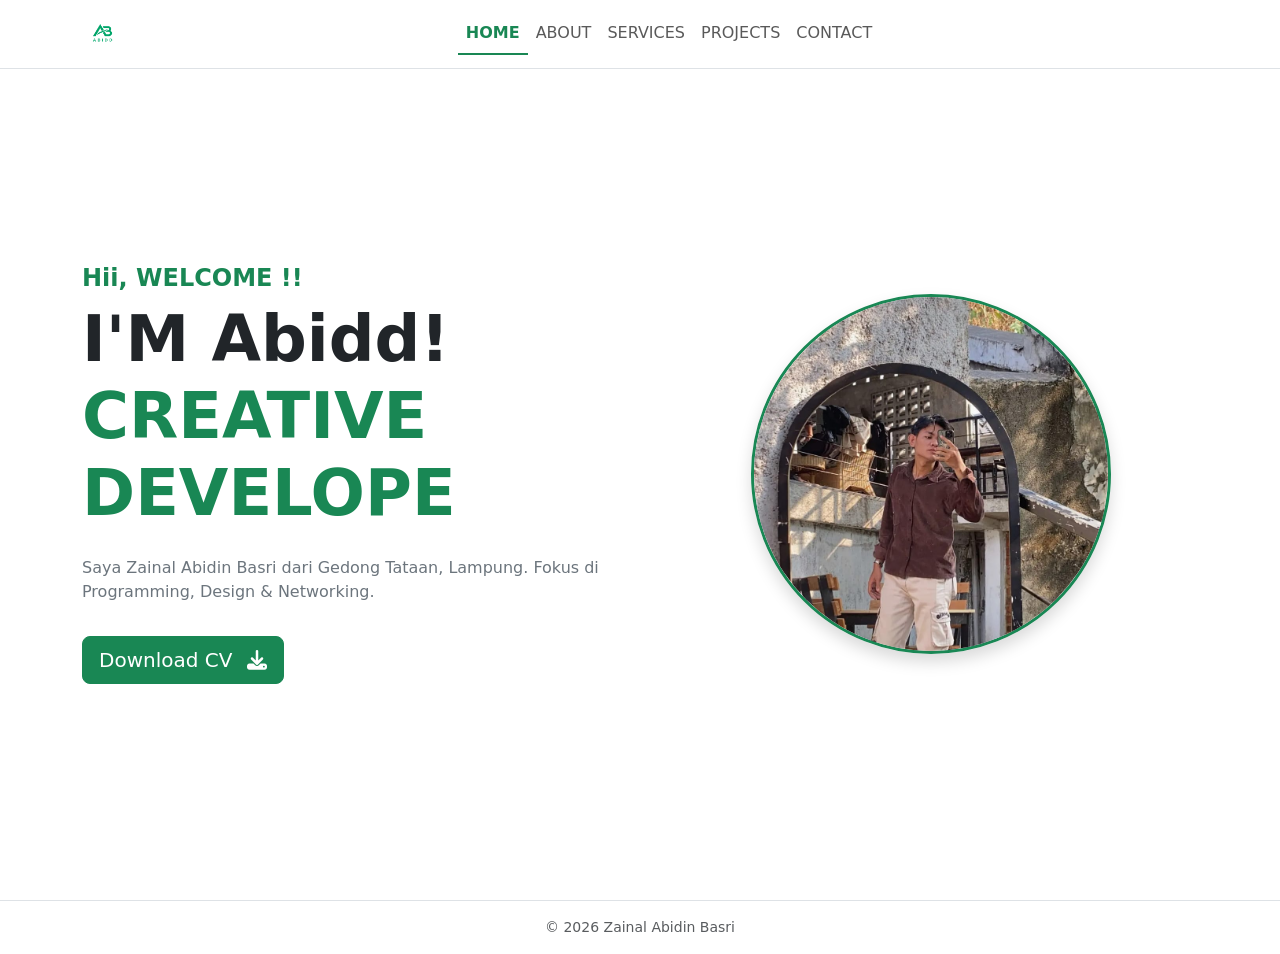
<file: index.html>
<!DOCTYPE html>
<html lang="id" data-bs-theme="light">
<head>
<!-- ===== HEAD: pengaturan dasar halaman ===== -->
<meta charset="UTF-8">
<!-- Viewport: biar Bootstrap responsive di HP -->
<meta name="viewport" content="width=device-width, initial-scale=1.0">
<title>ABIDD - Home</title>

<!-- Bootstrap 5.3.3 CSS (CDN) -->
<link href="https://cdn.jsdelivr.net/npm/bootstrap@5.3.3/dist/css/bootstrap.min.css" rel="stylesheet">
<!-- Font Awesome: kumpulan ikon -->
<link rel="stylesheet" href="https://cdnjs.cloudflare.com/ajax/libs/font-awesome/6.5.1/css/all.min.css">
<!-- CSS tambahan (hanya yang gaada di Bootstrap) -->
<link rel="stylesheet" href="style.css">
<!-- Ikon di tab browser -->
<link rel="icon" href="img/logo.png">
</head>
<body>

<!-- ===== NAVBAR =====
     Komponen Bootstrap: navbar. ID "menuNav" harus sama dengan data-bs-target pada tombol burger. -->
<nav class="navbar navbar-expand-lg navbar-light bg-white border-bottom fixed-top">
  <div class="container">
    <!-- Logo: klik untuk kembali ke Home -->
    <a class="navbar-brand" href="index.html"><img src="img/logo.png" alt="ABIDD Logo" class="logo-img"></a>

    <!-- Tombol burger (muncul di HP) -->
    <button class="navbar-toggler" type="button" data-bs-toggle="collapse" data-bs-target="#menuNav" aria-controls="menuNav" aria-expanded="false" aria-label="Buka menu">
      <span class="navbar-toggler-icon"></span>
    </button>

    <!-- Daftar menu. Class "active" menandai halaman yang sedang dibuka -->
    <div class="collapse navbar-collapse" id="menuNav">
      <ul class="navbar-nav mx-auto">
        <li class="nav-item"><a class="nav-link active" href="index.html">HOME</a></li>
        <li class="nav-item"><a class="nav-link" href="about.html">ABOUT</a></li>
        <li class="nav-item"><a class="nav-link" href="services.html">SERVICES</a></li>
        <li class="nav-item"><a class="nav-link" href="project.html">PROJECTS</a></li>
        <li class="nav-item"><a class="nav-link" href="contact.html">CONTACT</a></li>
      </ul>
    </div>
  </div>
</nav>

<!-- ===== HERO (bagian utama halaman Home) =====
     min-vh-100 = tinggi minimal satu layar penuh, pt-5 = jarak dari navbar -->
<section class="min-vh-100 d-flex align-items-center pt-5">
  <div class="container">
    <!-- Grid: di layar besar (lg) 2 kolom berdampingan, di HP menumpuk -->
    <div class="row align-items-center g-5">

      <!-- Kolom kiri: teks perkenalan -->
      <div class="col-lg-6 text-center text-lg-start">
        <h4 class="text-success fw-semibold">Hii, WELCOME !!</h4>
        <!-- id="typed" dipakai script.js untuk efek ketik, jangan dihapus -->
        <h1 class="display-3 fw-bold">I'M <span class="text-dark">Abidd!</span><br><span class="text-success" id="typed"></span></h1>
        <p class="mt-4 text-secondary">Saya Zainal Abidin Basri dari Gedong Tataan, Lampung. Fokus di Programming, Design &amp; Networking.</p>

        <!-- Tombol Download CV versi DESKTOP: d-none d-lg-inline-block = disembunyikan di HP, tampil di layar besar -->
        <a href="cv/CV-Zainal-Abidin-Basri.pdf" download class="btn btn-success btn-lg mt-3 d-none d-lg-inline-block">
          Download CV <i class="fa-solid fa-download ms-2"></i>
        </a>
      </div>

      <!-- Kolom kanan: foto -->
      <div class="col-lg-6 text-center">
        <!-- Foto bulat: img-fluid (responsive), rounded-circle (bulat), border-success (garis hijau) -->
        <img src="img/abid-foto.jpeg" alt="Foto Zainal" class="hero-photo img-fluid rounded-circle border border-3 border-success shadow">

        <!-- Tombol Download CV versi HP: d-lg-none = tampil di HP (di bawah foto), hilang di layar besar -->
        <div class="d-lg-none mt-4">
          <a href="cv/CV-Zainal-Abidin-Basri.pdf" download class="btn btn-success btn-lg">
            Download CV <i class="fa-solid fa-download ms-2"></i>
          </a>
        </div>
      </div>

    </div>
  </div>
</section>

<!-- ===== FOOTER ===== -->
<footer class="border-top py-3 text-center text-muted small">© 2026 Zainal Abidin Basri</footer>

<!-- ===== SCRIPT =====
     Bootstrap JS: wajib supaya menu burger bisa dibuka -->
<script src="https://cdn.jsdelivr.net/npm/bootstrap@5.3.3/dist/js/bootstrap.bundle.min.js"></script>
<!-- JavaScript tambahan (efek ketik, tombol WA & email) -->
<script src="script.js"></script>
</body>
</html>
</file>
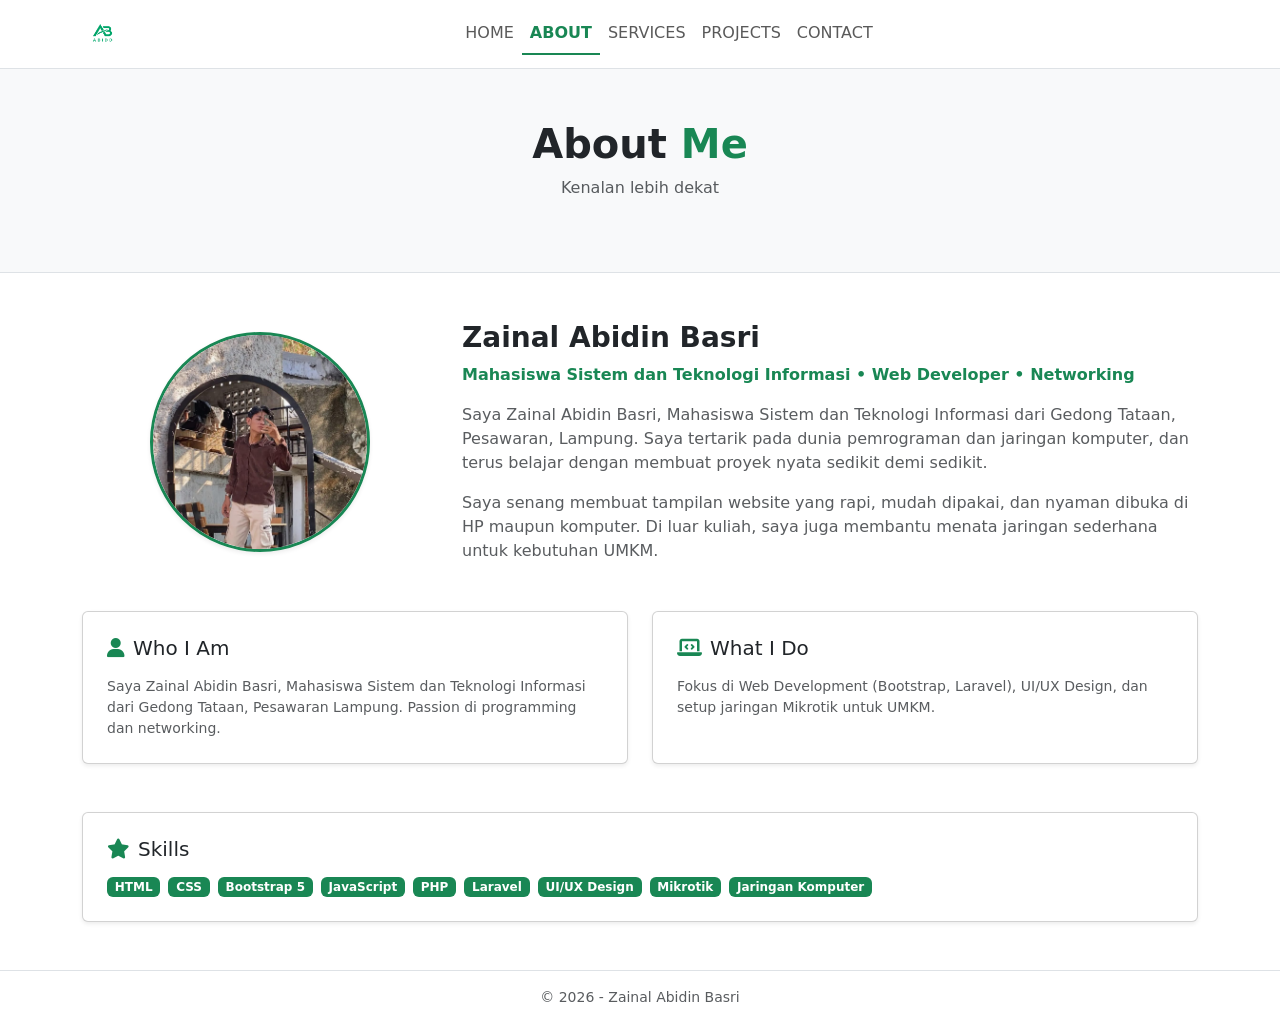
<file: about.html>
<!DOCTYPE html>
  <html lang="id" data-bs-theme="light">
  <head>
  <!-- ===== HEAD: pengaturan dasar halaman ===== -->
  <meta charset="UTF-8">
  <!-- Viewport: wajib biar Bootstrap responsive di HP -->
  <meta name="viewport" content="width=device-width, initial-scale=1.0">
  <title>ABIDD - About</title>

  <!-- Bootstrap 5.3.3 CSS (CDN) -->
  <link href="https://cdn.jsdelivr.net/npm/bootstrap@5.3.3/dist/css/bootstrap.min.css" rel="stylesheet">
  <!-- kumpulan ikon -->
  <link rel="stylesheet" href="https://cdnjs.cloudflare.com/ajax/libs/font-awesome/6.5.1/css/all.min.css">
  <!-- CSS tambahan (hanya yang gaada di Bootstrap) -->
  <link rel="stylesheet" href="style.css">
  <!-- Ikon di tab browser -->
  <link rel="icon" href="img/logo.png">
  </head>
  <body>

  <!-- ===== NAVBAR (menu atas) =====
      Komponen Bootstrap: navbar. ID "menuNav" harus sama dengan data-bs-target pada tombol burger. -->
  <nav class="navbar navbar-expand-lg navbar-light bg-white border-bottom fixed-top">
    <div class="container">
      <!-- Logo: klik untuk kembali ke Home -->
      <a class="navbar-brand" href="index.html"><img src="img/logo.png" alt="ABIDD Logo" class="logo-img"></a>

      <!-- Tombol burger (muncul di HP) -->
      <button class="navbar-toggler" type="button" data-bs-toggle="collapse" data-bs-target="#menuNav" aria-controls="menuNav" aria-expanded="false" aria-label="Buka menu">
        <span class="navbar-toggler-icon"></span>
      </button>

      <!-- Daftar menu. Class "active" menandai halaman yang sedang dibuka -->
      <div class="collapse navbar-collapse" id="menuNav">
        <ul class="navbar-nav mx-auto">
          <li class="nav-item"><a class="nav-link" href="index.html">HOME</a></li>
          <li class="nav-item"><a class="nav-link active" href="about.html">ABOUT</a></li>
          <li class="nav-item"><a class="nav-link" href="services.html">SERVICES</a></li>
          <li class="nav-item"><a class="nav-link" href="project.html">PROJECTS</a></li>
          <li class="nav-item"><a class="nav-link" href="contact.html">CONTACT</a></li>
        </ul>
      </div>
    </div>
  </nav>

  <!-- ===== JUDUL HALAMAN ===== -->
  <section class="bg-light border-bottom py-5 mt-5">
    <div class="container text-center py-4">
      <h1 class="fw-bold">About <span class="text-success">Me</span></h1>
      <p class="text-muted mb-0">Kenalan lebih dekat</p>
    </div>
  </section>

  <!-- ===== PROFIL SINGKAT: foto + deskripsi ===== -->
  <section class="py-5">
    <div class="container">
      <div class="row g-4 align-items-center">
        <!-- Foto (kolom kecil) -->
        <div class="col-md-4 text-center">
          <img src="img/abid-foto.jpeg" alt="Foto Zainal Abidin Basri" class="about-photo img-fluid rounded-circle border border-3 border-success shadow-sm">
        </div>
        <!-- Deskripsi (kolom besar) -->
        <div class="col-md-8">
          <h3 class="fw-bold">Zainal Abidin Basri</h3>
          <p class="text-success fw-semibold mb-3">Mahasiswa Sistem dan Teknologi Informasi &bull; Web Developer &bull; Networking</p>
          <p class="text-muted">Saya Zainal Abidin Basri, Mahasiswa Sistem dan Teknologi Informasi dari Gedong Tataan, Pesawaran, Lampung. Saya tertarik pada dunia pemrograman dan jaringan komputer, dan terus belajar dengan membuat proyek nyata sedikit demi sedikit.</p>
          <p class="text-muted mb-0">Saya senang membuat tampilan website yang rapi, mudah dipakai, dan nyaman dibuka di HP maupun komputer. Di luar kuliah, saya juga membantu menata jaringan sederhana untuk kebutuhan UMKM.</p>
        </div>
      </div>
    </div>
  </section>

  <!-- ===== WHO I AM & WHAT I DO: dua kartu sejajar ===== -->
  <section class="pb-5">
    <div class="container">
      <div class="row g-4">
        <!-- Kartu 1 -->
        <div class="col-md-6">
          <div class="card h-100 shadow-sm">
            <div class="card-body p-4">
              <h5 class="card-title"><i class="fa-solid fa-user text-success me-2"></i>Who I Am</h5>
              <p class="card-text text-muted small mt-3">Saya Zainal Abidin Basri, Mahasiswa Sistem dan Teknologi Informasi dari Gedong Tataan, Pesawaran Lampung. Passion di programming dan networking.</p>
            </div>
          </div>
        </div>
        <!-- Kartu 2 -->
        <div class="col-md-6">
          <div class="card h-100 shadow-sm">
            <div class="card-body p-4">
              <h5 class="card-title"><i class="fa-solid fa-laptop-code text-success me-2"></i>What I Do</h5>
              <p class="card-text text-muted small mt-3">Fokus di Web Development (Bootstrap, Laravel), UI/UX Design, dan setup jaringan Mikrotik untuk UMKM.</p>
            </div>
          </div>
        </div>
      </div>
    </div>
  </section>

  <!-- ===== SKILLS: memakai komponen badge Bootstrap ===== -->
  <section class="pb-5">
    <div class="container">
      <div class="card shadow-sm">
        <div class="card-body p-4">
          <h5 class="card-title mb-3"><i class="fa-solid fa-star text-success me-2"></i>Skills</h5>
          <div class="d-flex flex-wrap gap-2">
            <span class="badge text-bg-success">HTML</span>
            <span class="badge text-bg-success">CSS</span>
            <span class="badge text-bg-success">Bootstrap 5</span>
            <span class="badge text-bg-success">JavaScript</span>
            <span class="badge text-bg-success">PHP</span>
            <span class="badge text-bg-success">Laravel</span>
            <span class="badge text-bg-success">UI/UX Design</span>
            <span class="badge text-bg-success">Mikrotik</span>
            <span class="badge text-bg-success">Jaringan Komputer</span>
          </div>
        </div>
      </div>
    </div>
  </section>

  <!-- ===== FOOTER ===== -->
  <footer class="border-top py-3 text-center text-muted small">© 2026 - Zainal Abidin Basri</footer>

  <!-- ===== SCRIPT =====
      Bootstrap JS: wajib supaya menu burger bisa dibuka -->
  <script src="https://cdn.jsdelivr.net/npm/bootstrap@5.3.3/dist/js/bootstrap.bundle.min.js"></script>
  <!-- JavaScript tambahan (efek ketik, tombol WA & email) -->
  <script src="script.js"></script>
  </body>
  </html>
</file>
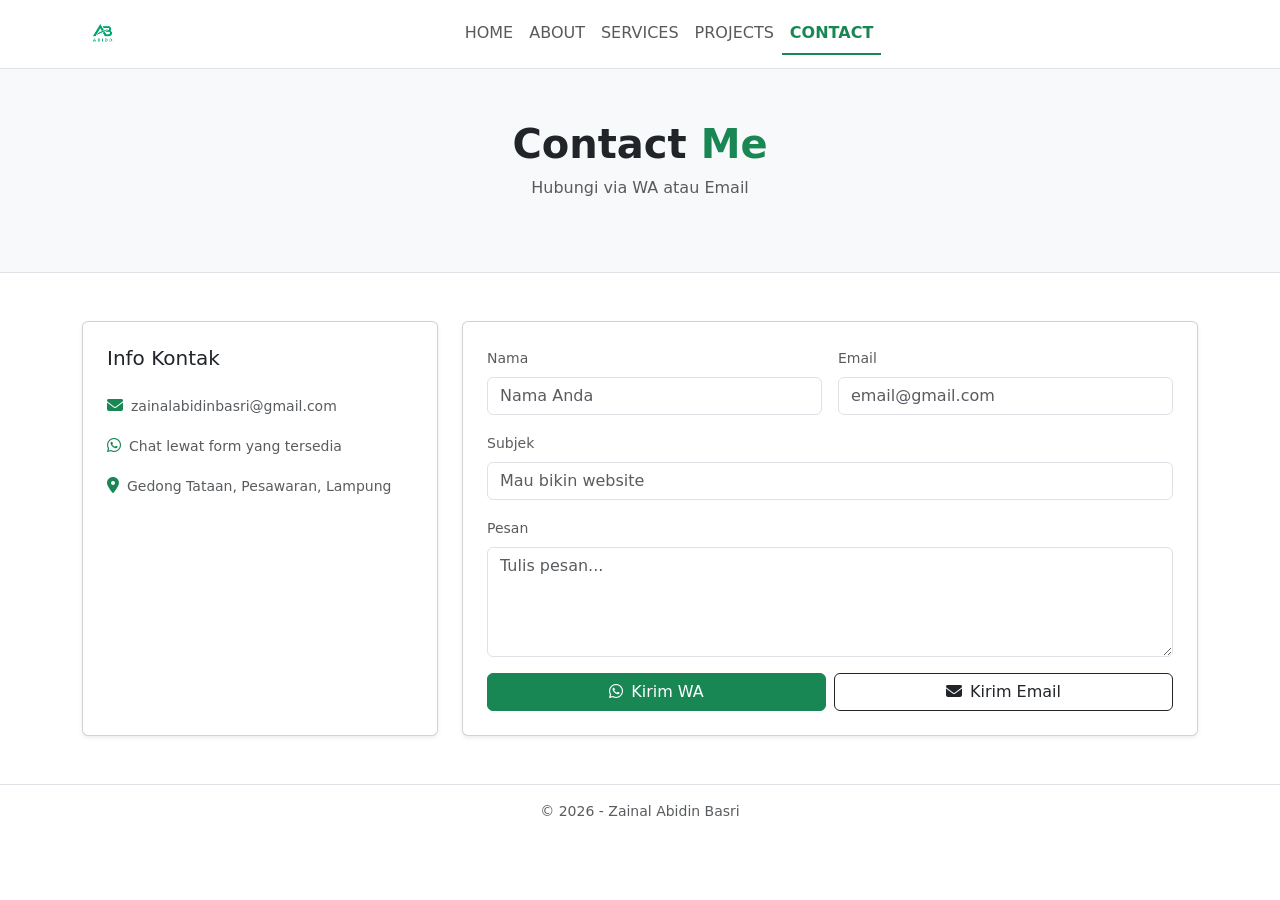
<file: contact.html>
<!DOCTYPE html>
<html lang="id" data-bs-theme="light">
<head>
<!-- ===== HEAD: pengaturan dasar halaman ===== -->
<meta charset="UTF-8">
<!-- Viewport: biar Bootstrap responsive di HP -->
<meta name="viewport" content="width=device-width, initial-scale=1.0">
<title>ABIDD - Contact</title>

<!-- Bootstrap 5.3.3 CSS (CDN) -->
<link href="https://cdn.jsdelivr.net/npm/bootstrap@5.3.3/dist/css/bootstrap.min.css" rel="stylesheet">
<!-- Font Awesome: kumpulan ikon -->
<link rel="stylesheet" href="https://cdnjs.cloudflare.com/ajax/libs/font-awesome/6.5.1/css/all.min.css">
<!-- CSS tambahan (hanya yang gaada di Bootstrap) -->
<link rel="stylesheet" href="style.css">
<!-- Ikon di tab browser -->
<link rel="icon" href="img/logo.png">
</head>
<body>

<!-- ===== NAVBAR (menu atas) =====
     Komponen Bootstrap: navbar. ID "menuNav" harus sama dengan data-bs-target pada tombol burger. -->
<nav class="navbar navbar-expand-lg navbar-light bg-white border-bottom fixed-top">
  <div class="container">
    <!-- Logo: klik untuk kembali ke Home -->
    <a class="navbar-brand" href="index.html"><img src="img/logo.png" alt="ABIDD Logo" class="logo-img"></a>

    <!-- Tombol burger (muncul di HP) -->
    <button class="navbar-toggler" type="button" data-bs-toggle="collapse" data-bs-target="#menuNav" aria-controls="menuNav" aria-expanded="false" aria-label="Buka menu">
      <span class="navbar-toggler-icon"></span>
    </button>

    <!-- Daftar menu. Class "active" menandai halaman yang sedang dibuka -->
    <div class="collapse navbar-collapse" id="menuNav">
      <ul class="navbar-nav mx-auto">
        <li class="nav-item"><a class="nav-link" href="index.html">HOME</a></li>
        <li class="nav-item"><a class="nav-link" href="about.html">ABOUT</a></li>
        <li class="nav-item"><a class="nav-link" href="services.html">SERVICES</a></li>
        <li class="nav-item"><a class="nav-link" href="project.html">PROJECTS</a></li>
        <li class="nav-item"><a class="nav-link active" href="contact.html">CONTACT</a></li>
      </ul>
    </div>
  </div>
</nav>

<!-- ===== JUDUL HALAMAN ===== -->
<section class="bg-light border-bottom py-5 mt-5">
  <div class="container text-center py-4">
    <h1 class="fw-bold">Contact <span class="text-success">Me</span></h1>
    <p class="text-muted mb-0">Hubungi via WA atau Email</p>
  </div>
</section>

<!-- ===== ISI HALAMAN: info kontak (kiri) + form (kanan) ===== -->
<section class="py-5">
  <div class="container">
    <div class="row g-4 justify-content-center">

      <!-- Kolom kiri: info kontak -->
      <div class="col-lg-4">
        <div class="card h-100 shadow-sm">
          <div class="card-body p-4">
            <h5 class="card-title mb-4">Info Kontak</h5>
            <p class="mb-3"><i class="fa-solid fa-envelope text-success me-2"></i><span class="text-muted small">zainalabidinbasri@gmail.com</span></p>
            <p class="mb-3"><i class="fa-brands fa-whatsapp text-success me-2"></i><span class="text-muted small">Chat lewat form yang tersedia</span></p>
            <p class="mb-0"><i class="fa-solid fa-location-dot text-success me-2"></i><span class="text-muted small">Gedong Tataan, Pesawaran, Lampung</span></p>
          </div>
        </div>
      </div>

      <!-- Kolom kanan: form. ID input (waName, waEmail, dll) dipakai script.js, jangan diubah -->
      <div class="col-lg-8">
        <div class="card shadow-sm">
          <div class="card-body p-4">
            <form id="waForm">
              <div class="row g-3">
                <!-- Nama -->
                <div class="col-md-6">
                  <label for="waName" class="form-label small text-muted">Nama</label>
                  <input id="waName" type="text" class="form-control" placeholder="Nama Anda" required>
                </div>
                <!-- Email -->
                <div class="col-md-6">
                  <label for="waEmail" class="form-label small text-muted">Email</label>
                  <input id="waEmail" type="email" class="form-control" placeholder="email@gmail.com" required>
                </div>
                <!-- Subjek -->
                <div class="col-12">
                  <label for="waSubject" class="form-label small text-muted">Subjek</label>
                  <input id="waSubject" type="text" class="form-control" placeholder="Mau bikin website" required>
                </div>
                <!-- Pesan -->
                <div class="col-12">
                  <label for="waMessage" class="form-label small text-muted">Pesan</label>
                  <textarea id="waMessage" rows="4" class="form-control" placeholder="Tulis pesan..." required></textarea>
                </div>
                <!-- Tombol kirim: WA (submit form) dan Email (fungsi kirimEmail di script.js) -->
                <div class="col-12 d-flex gap-2">
                  <button type="submit" class="btn btn-success w-50"><i class="fa-brands fa-whatsapp me-2"></i>Kirim WA</button>
                  <button type="button" onclick="kirimEmail()" class="btn btn-outline-dark w-50"><i class="fa-solid fa-envelope me-2"></i>Kirim Email</button>
                </div>
              </div>
            </form>
          </div>
        </div>
      </div>

    </div>
  </div>
</section>

<!-- ===== FOOTER ===== -->
<footer class="border-top py-3 text-center text-muted small">© 2026 - Zainal Abidin Basri</footer>

<!-- ===== SCRIPT =====
     Bootstrap JS: wajib supaya menu burger bisa dibuka -->
<script src="https://cdn.jsdelivr.net/npm/bootstrap@5.3.3/dist/js/bootstrap.bundle.min.js"></script>
<!-- JavaScript tambahan (efek ketik, tombol WA & email) -->
<script src="script.js"></script>
</body>
</html>
</file>
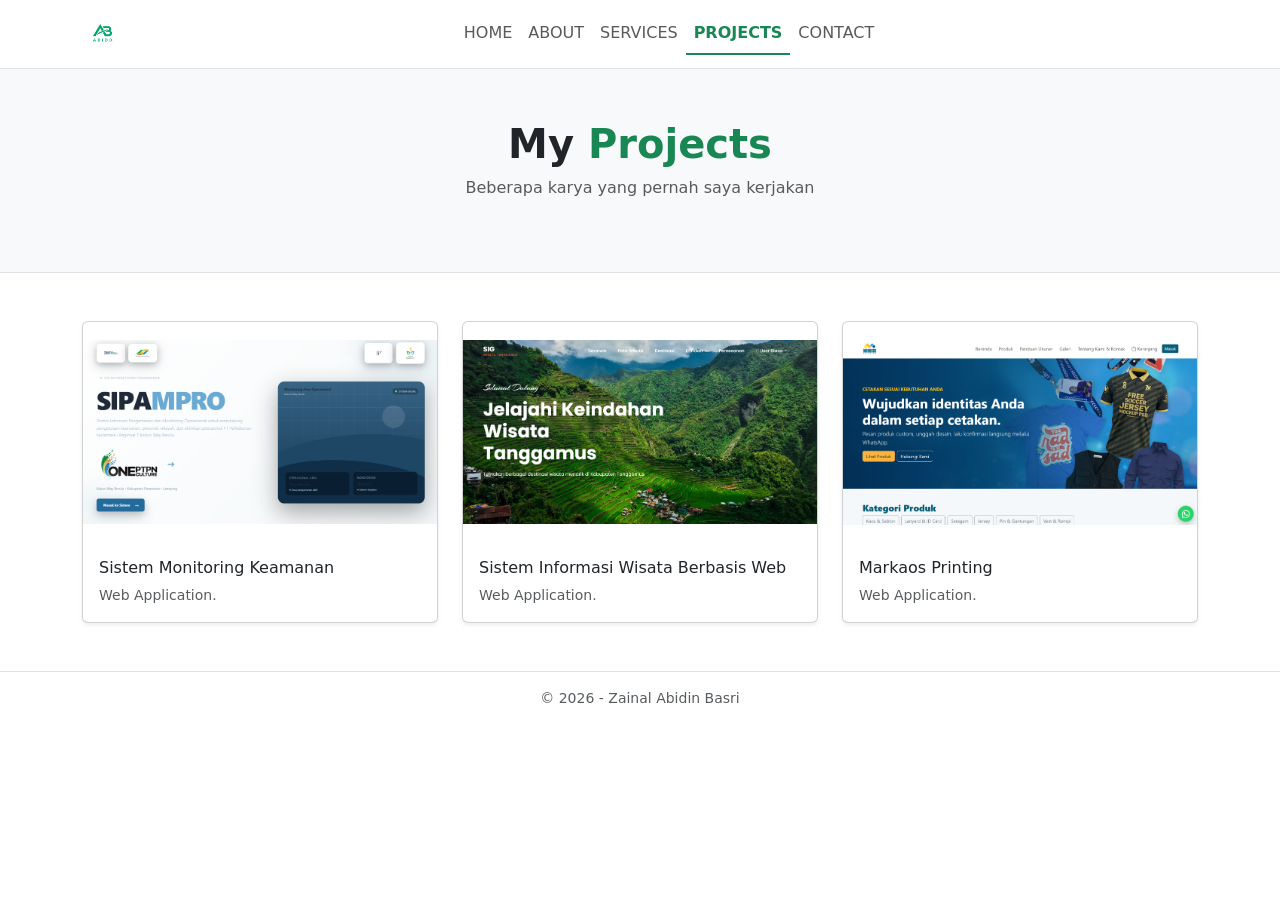
<file: project.html>
<!DOCTYPE html>
<html lang="id" data-bs-theme="light">
<head>
<!-- ===== HEAD: pengaturan dasar halaman ===== -->
<meta charset="UTF-8">
<!-- Viewport: biar Bootstrap responsive di HP -->
<meta name="viewport" content="width=device-width, initial-scale=1.0">
<title>ABIDD - Projects</title>

<!-- Bootstrap 5.3.3 CSS (CDN) -->
<link href="https://cdn.jsdelivr.net/npm/bootstrap@5.3.3/dist/css/bootstrap.min.css" rel="stylesheet">
<!-- Font Awesome: kumpulan ikon -->
<link rel="stylesheet" href="https://cdnjs.cloudflare.com/ajax/libs/font-awesome/6.5.1/css/all.min.css">
<!-- CSS tambahan (hanya yang gaada di Bootstrap) -->
<link rel="stylesheet" href="style.css">
<!-- Ikon di tab browser -->
<link rel="icon" href="img/logo.png">
</head>
<body>

<!-- ===== NAVBAR =====
     Komponen Bootstrap: navbar. ID "menuNav" harus sama dengan data-bs-target pada tombol burger. -->
<nav class="navbar navbar-expand-lg navbar-light bg-white border-bottom fixed-top">
  <div class="container">
    <!-- Logo: klik untuk kembali ke Home -->
    <a class="navbar-brand" href="index.html"><img src="img/logo.png" alt="ABIDD Logo" class="logo-img"></a>

    <!-- Tombol burger (muncul di HP) -->
    <button class="navbar-toggler" type="button" data-bs-toggle="collapse" data-bs-target="#menuNav" aria-controls="menuNav" aria-expanded="false" aria-label="Buka menu">
      <span class="navbar-toggler-icon"></span>
    </button>

    <!-- Daftar menu. Class "active" menandai halaman yang sedang dibuka -->
    <div class="collapse navbar-collapse" id="menuNav">
      <ul class="navbar-nav mx-auto">
        <li class="nav-item"><a class="nav-link" href="index.html">HOME</a></li>
        <li class="nav-item"><a class="nav-link" href="about.html">ABOUT</a></li>
        <li class="nav-item"><a class="nav-link" href="services.html">SERVICES</a></li>
        <li class="nav-item"><a class="nav-link active" href="project.html">PROJECTS</a></li>
        <li class="nav-item"><a class="nav-link" href="contact.html">CONTACT</a></li>
      </ul>
    </div>
  </div>
</nav>

<!-- ===== JUDUL HALAMAN ===== -->
<section class="bg-light border-bottom py-5 mt-5">
  <div class="container text-center py-4">
    <h1 class="fw-bold">My <span class="text-success">Projects</span></h1>
    <p class="text-muted mb-0">Beberapa karya yang pernah saya kerjakan</p>
  </div>
</section>

<!-- ===== DAFTAR PROJECT: kartu Bootstrap dengan gambar di atas =====
     Ganti src gambar tiap project dengan screenshot proyekmu (taruh di folder img) -->
<section class="py-5">
  <div class="container">
    <div class="row g-4">

      <!-- Project 1 -->
      <div class="col-md-4">
        <div class="card h-100 shadow-sm">
          <img src="img/Aplikasi-Sistem-Monitoring-Keamanan.png" class="card-img-top project-img project-img-contain" alt="Proyek Aplikasi Sistem">
          <div class="card-body">
            <h6 class="card-title">Sistem Monitoring Keamanan</h6>
            <p class="card-text text-muted small">Web Application.</p>
          </div>
        </div>
      </div>

      <!-- Project 2 -->
      <div class="col-md-4">
        <div class="card h-100 shadow-sm">
          <img src="img/Geographic Information System.png" class="card-img-top project-img project-img-contain" alt="Aplikasi Web">
          <div class="card-body">
            <h6 class="card-title">Sistem Informasi Wisata Berbasis Web</h6>
            <p class="card-text text-muted small">Web Application.</p>
          </div>
        </div>
      </div>

      <!-- Project 3 -->
      <div class="col-md-4">
        <div class="card h-100 shadow-sm">
          <img src="img/Markaos-Printing.png" class="card-img-top project-img project-img-contain" alt="Aplikasi Web">
          <div class="card-body">
            <h6 class="card-title">Markaos Printing</h6>
            <p class="card-text text-muted small">Web Application.</p>
          </div>
        </div>
      </div>

    </div>
  </div>
</section>

<!-- ===== FOOTER ===== -->
<footer class="border-top py-3 text-center text-muted small">© 2026 - Zainal Abidin Basri</footer>

<!-- ===== SCRIPT =====
     Bootstrap JS: wajib supaya menu burger bisa dibuka -->
<script src="https://cdn.jsdelivr.net/npm/bootstrap@5.3.3/dist/js/bootstrap.bundle.min.js"></script>
<!-- JavaScript tambahan (efek ketik, tombol WA & email) -->
<script src="script.js"></script>
</body>
</html>
</file>
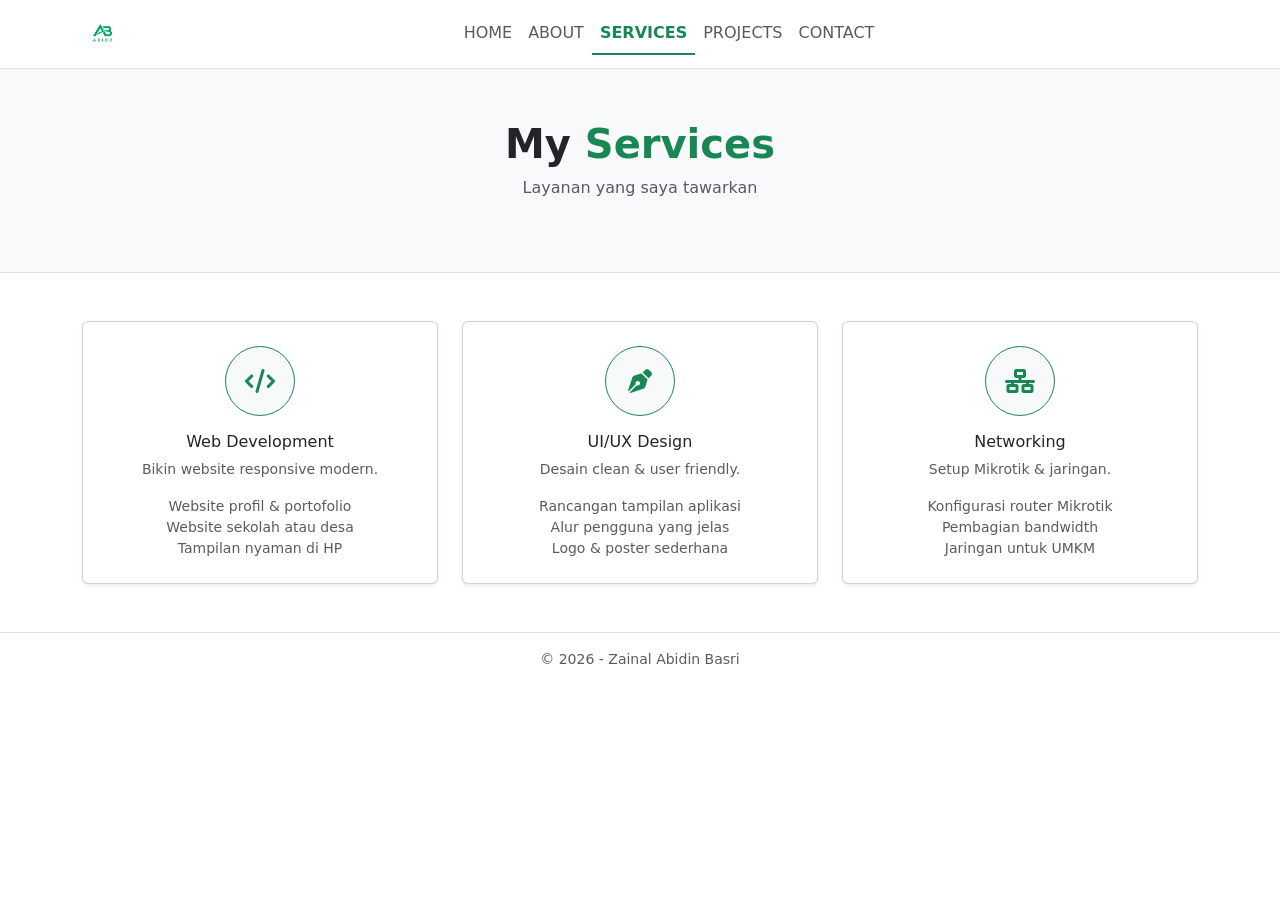
<file: services.html>
<!DOCTYPE html>
<html lang="id" data-bs-theme="light">
<head>
<!-- ===== HEAD: pengaturan dasar halaman ===== -->
<meta charset="UTF-8">
<!-- Viewport: Biar Bootstrap responsive di HP -->
<meta name="viewport" content="width=device-width, initial-scale=1.0">
<title>ABIDD - Services</title>

<!-- Bootstrap 5.3.3 CSS (CDN) -->
<link href="https://cdn.jsdelivr.net/npm/bootstrap@5.3.3/dist/css/bootstrap.min.css" rel="stylesheet">
<!-- Font Awesome: kumpulan ikon -->
<link rel="stylesheet" href="https://cdnjs.cloudflare.com/ajax/libs/font-awesome/6.5.1/css/all.min.css">
<!-- CSS tambahan (hanya yang tidak ada di Bootstrap) -->
<link rel="stylesheet" href="style.css">
<!-- Ikon di tab browser -->
<link rel="icon" href="img/logo.png">
</head>
<body>

<!-- ===== NAVBAR (menu atas) =====
     Komponen Bootstrap: navbar. ID "menuNav" harus sama dengan data-bs-target pada tombol burger. -->
<nav class="navbar navbar-expand-lg navbar-light bg-white border-bottom fixed-top">
  <div class="container">
    <!-- Logo: klik untuk kembali ke Home -->
    <a class="navbar-brand" href="index.html"><img src="img/logo.png" alt="ABIDD Logo" class="logo-img"></a>

    <!-- Tombol burger (muncul di HP) -->
    <button class="navbar-toggler" type="button" data-bs-toggle="collapse" data-bs-target="#menuNav" aria-controls="menuNav" aria-expanded="false" aria-label="Buka menu">
      <span class="navbar-toggler-icon"></span>
    </button>

    <!-- Daftar menu. Class "active" menandai halaman yang sedang dibuka -->
    <div class="collapse navbar-collapse" id="menuNav">
      <ul class="navbar-nav mx-auto">
        <li class="nav-item"><a class="nav-link" href="index.html">HOME</a></li>
        <li class="nav-item"><a class="nav-link" href="about.html">ABOUT</a></li>
        <li class="nav-item"><a class="nav-link active" href="services.html">SERVICES</a></li>
        <li class="nav-item"><a class="nav-link" href="project.html">PROJECTS</a></li>
        <li class="nav-item"><a class="nav-link" href="contact.html">CONTACT</a></li>
      </ul>
    </div>
  </div>
</nav>

<!-- ===== JUDUL HALAMAN ===== -->
<section class="bg-light border-bottom py-5 mt-5">
  <div class="container text-center py-4">
    <h1 class="fw-bold">My <span class="text-success">Services</span></h1>
    <p class="text-muted mb-0">Layanan yang saya tawarkan</p>
  </div>
</section>

<!-- ===== DAFTAR LAYANAN: 3 kartu (HP: 1 kolom, layar sedang ke atas: 3 kolom) ===== -->
<section class="py-5">
  <div class="container">
    <div class="row g-4">

      <!-- Layanan 1: Web Development -->
      <div class="col-md-4">
        <div class="card h-100 shadow-sm text-center">
          <div class="card-body p-4">
            <!-- Lingkaran ikon -->
            <div class="icon-circle rounded-circle border border-success text-success bg-light mx-auto d-flex align-items-center justify-content-center"><i class="fa-solid fa-code"></i></div>
            <h6 class="card-title mt-3">Web Development</h6>
            <p class="card-text text-muted small">Bikin website responsive modern.</p>
            <ul class="list-unstyled text-muted small mb-0">
              <li>Website profil &amp; portofolio</li>
              <li>Website sekolah atau desa</li>
              <li>Tampilan nyaman di HP</li>
            </ul>
          </div>
        </div>
      </div>

      <!-- Layanan 2: UI/UX Design -->
      <div class="col-md-4">
        <div class="card h-100 shadow-sm text-center">
          <div class="card-body p-4">
            <div class="icon-circle rounded-circle border border-success text-success bg-light mx-auto d-flex align-items-center justify-content-center"><i class="fa-solid fa-pen-nib"></i></div>
            <h6 class="card-title mt-3">UI/UX Design</h6>
            <p class="card-text text-muted small">Desain clean &amp; user friendly.</p>
            <ul class="list-unstyled text-muted small mb-0">
              <li>Rancangan tampilan aplikasi</li>
              <li>Alur pengguna yang jelas</li>
              <li>Logo &amp; poster sederhana</li>
            </ul>
          </div>
        </div>
      </div>

      <!-- Layanan 3: Networking -->
      <div class="col-md-4">
        <div class="card h-100 shadow-sm text-center">
          <div class="card-body p-4">
            <div class="icon-circle rounded-circle border border-success text-success bg-light mx-auto d-flex align-items-center justify-content-center"><i class="fa-solid fa-network-wired"></i></div>
            <h6 class="card-title mt-3">Networking</h6>
            <p class="card-text text-muted small">Setup Mikrotik &amp; jaringan.</p>
            <ul class="list-unstyled text-muted small mb-0">
              <li>Konfigurasi router Mikrotik</li>
              <li>Pembagian bandwidth</li>
              <li>Jaringan untuk UMKM</li>
            </ul>
          </div>
        </div>
      </div>

    </div>
  </div>
</section>

<!-- ===== FOOTER ===== -->
<footer class="border-top py-3 text-center text-muted small">© 2026 - Zainal Abidin Basri</footer>

<!-- ===== SCRIPT =====
     Bootstrap JS: wajib supaya menu burger bisa dibuka -->
<script src="https://cdn.jsdelivr.net/npm/bootstrap@5.3.3/dist/js/bootstrap.bundle.min.js"></script>
<!-- JavaScript tambahan (efek ketik, tombol WA & email) -->
<script src="script.js"></script>
</body>
</html>
</file>
<file: style.css>
/* ==========================================================
   style.css - HANYA tambahan kecil di luar Bootstrap 5.
   ========================================================== */

/* ----- 1. BODY: font & warna dasar (tema terang) ----- */
body {
  font-family: 'Segoe UI', system-ui, -apple-system, Arial, sans-serif;
  background: #fff;
  color: #212529;
}

/* ----- 2. LOGO NAVBAR ----- */
.logo-img {
  height: 42px;
  width: auto;
}

/* ----- 3. MENU AKTIF: penanda halaman yang sedang dibuka ----- */
.navbar .nav-link.active {
  color: #198754;
  font-weight: 600;
  border-bottom: 2px solid #198754;
}

/* ----- 4. FOTO HERO (halaman Home) ----- */
.hero-photo {
  width: 360px;
  height: 360px;
  object-fit: cover; /* foto dipotong rapi, tidak gepeng */
}

/* ----- 5. FOTO HALAMAN ABOUT ----- */
.about-photo {
  width: 220px;
  height: 220px;
  object-fit: cover;
}

/* ----- 6. GAMBAR KARTU PROJECT ----- */
.project-img {
  height: 220px;
  object-fit: cover;
}

.project-img-contain {
  object-fit: contain;
}

/* ----- 7. LINGKARAN IKON (halaman Services) ----- */
.icon-circle {
  width: 70px;
  height: 70px;
  font-size: 1.5rem;
}

/* ----- 8. RESPONSIVE HP: ukuran foto dikecilkan ----- */
@media (max-width: 576px) {
  .hero-photo  { width: 250px; height: 250px; }
  .about-photo { width: 180px; height: 180px; }
}
</file>
